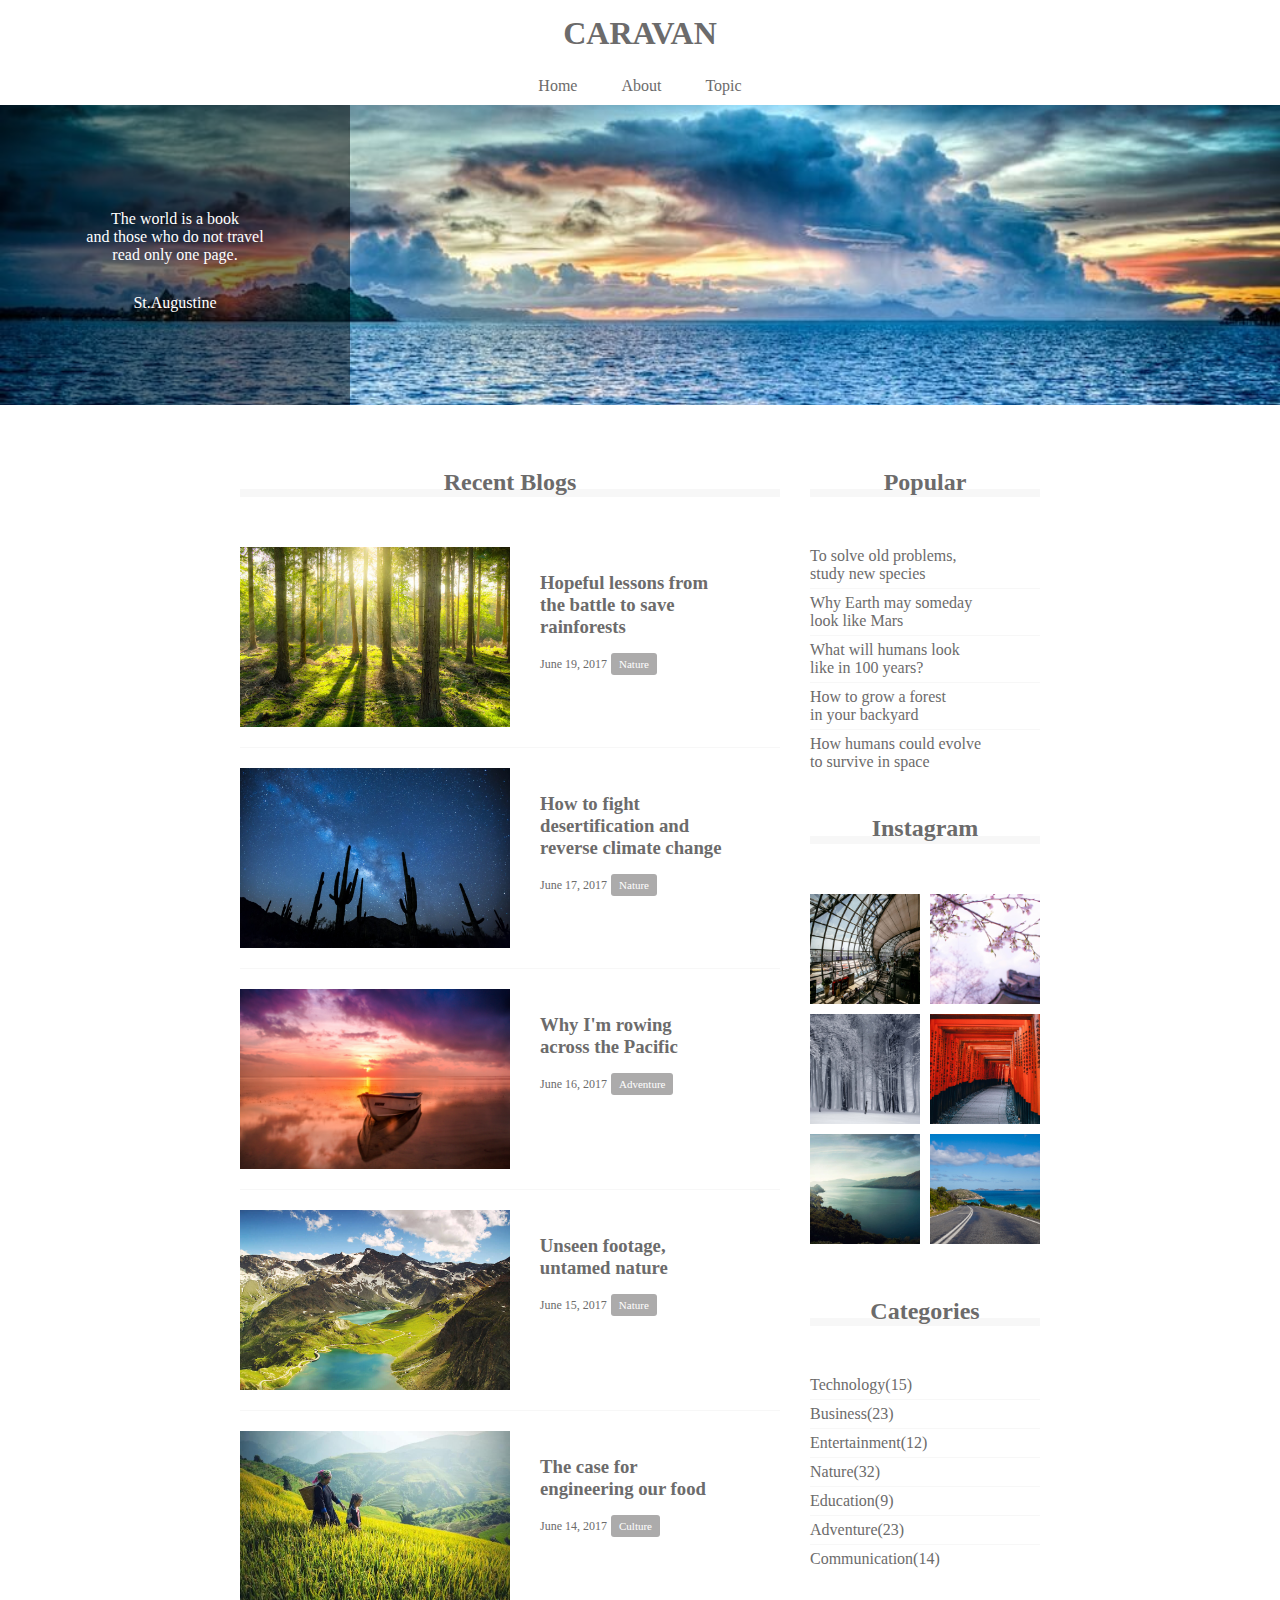
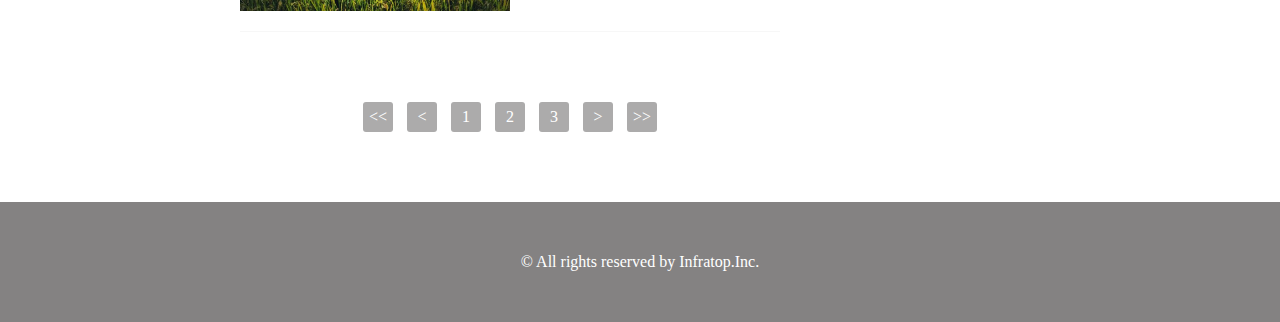
<file: index.html>
<!DOCTYPE html>
<html lang="en">
<head>
  <meta charset="UTF-8">
  <meta http-equiv="X-UA-Compatible" content="IE=edge">
  <meta name="viewport" content="width=device-width, initial-scale=1.0">
  <link rel="stylesheet" href="style.css">
  <title>Document</title>
</head>
<body>
  <header>
    <h1 class="heading">
      <a href="index.html">
        CARAVAN
      </a>
    </h1>
  </header>

  <nav>
    <ul class="nav-list">
      <li class="nav-list-item">
        <a href="index.html">Home</a>
      </li>
      <li class="nav-list-item">About</li>
      <li class="nav-list-item">Topic</li>
    </ul>
  </nav>

  <div class="main-visual">
    <div class="main-visual-content">
      <p class="main-visual-text">
        The world is a book <br>
         and those who do not travel <br>
         read only one page.
      </p>
      <p class="main-visual-name">
        St.Augustine
      </p>
    </div>
  </div>

  <main>
    <section class="blog">
      <h2 class="blog-heading">Recent Blogs</h2>
      <div class="blog-box">
        <div class="blog-item">
          <img class="blog-image" src="img/forest.jpg">
          <section class="blog-text">
            <h3 class="blog-text-heading">
              <a href="single.html">
                Hopeful lessons from<br>
                the battle to save<br>
                rainforests
              </a>
            </h3>
            <p class="blog-date">June 19, 2017</p>
            <span class="category">Nature</span>
          </section>
        </div>
        <div class="blog-item">
          <img class="blog-image" src="img/desert.jpg">
          <section class="blog-text">
            <h3 class="blog-text-heading">
              <a href="single.html">
                How to fight<br/>
                desertification and<br/>
                reverse climate change
              </a>
            </h3>
            <p class="blog-date">June 17, 2017</p>
            <span class="category">Nature</span>
          </section>
        </div><div class="blog-item">
          <img class="blog-image" src="img/sunset.jpg">
          <section class="blog-text">
            <h3 class="blog-text-heading">
              <a href="single.html">
                Why I'm rowing<br/>
                across the Pacific
              </a>
            </h3>
            <p class="blog-date">June 16, 2017</p>
            <span class="category">Adventure</span>
          </section>
        </div><div class="blog-item">
          <img class="blog-image" src="img/italy.jpg">
          <section class="blog-text">
            <h3 class="blog-text-heading">
              <a href="single.html">
                Unseen footage,<br/>
                untamed nature
              </a>
            </h3>
            <p class="blog-date">June 15, 2017</p>
            <span class="category">Nature</span>
          </section>
        </div><div class="blog-item">
          <img class="blog-image" src="img/asia.jpg">
          <section class="blog-text">
            <h3 class="blog-text-heading">
              <a href="single.html">
                The case for<br />
                engineering our food
              </a>
            </h3>
            <p class="blog-date">June 14, 2017</p>
            <span class="category">Culture</span>
          </section>
        </div>
      </div>
      <div class="pagination">
        <p><<</p>
        <p><</p>
        <p>1</p>
        <p>2</p>
        <p>3</p>
        <p>></p>
        <p>>></p>
      </div>
    </section>
    <div class="sidebar">
      <section class="popular">
        <h2 class="popular-heading common-heading">Popular</h2>
        <div class="sidebar-contents">
          <p class="popular-text">To solve old problems,<br>study new species</p>
          <p class="popular-text">Why Earth may someday<br>look like Mars</p>
          <p class="popular-text">What will humans look<br>like in 100 years?</p>
          <p class="popular-text">How to grow a forest<br>in your backyard</p>
          <p class="popular-text">How humans could evolve<br>to survive in space</p>
        </div>
      </section>
      
      <section class="instagram">
        <h2 class="instagram-heading common-heading">Instagram</h2>
        <div class="sidebar-contents">
          <div class="instagram-box"></div>
          <div class="instagram-box"></div>
          <div class="instagram-box"></div>
          <div class="instagram-box"></div>
          <div class="instagram-box"></div>
          <div class="instagram-box"></div>
        </div>
      </section>

      <section class="categories">
        <h2 class="categories-heading common-heading">Categories</h2>
        <div class="sidebar-contents">
          <p class="categories-text">Technology(15)</p>
          <p class="categories-text">Business(23)</p>
          <p class="categories-text">Entertainment(12)</p>
          <p class="categories-text">Nature(32)</p>
          <p class="categories-text">Education(9)</p>
          <p class="categories-text">Adventure(23)</p>
          <p class="categories-text">Communication(14)</p>
        </div>
      </section>
    </div>
  </main>

  <footer>
    <p class="footer-text">© All rights reserved by Infratop.Inc.</p>
  </footer>
</body>
</html>
</file>
<file: style.css>
* {
  margin: 0;
  padding: 0;
  box-sizing: border-box;
  color: #6c6b6b;
}

a {
  text-decoration: none;
}

header {
  width: 90%;
  padding: 15px 0;
  margin: 0 auto;
  text-align: center;
}

header.heading {
  font-size: 32px;
}

.nav-list {
  text-align: center;
  padding: 10px 0;
  margin: 0 auto;
}

.nav-list-item {
  list-style: none;
  display: inline-block;
  margin: 0 20px;
}

.main-visual {
  width: 100%;
  height: 300px;
  background-image: url(img/mv.jpg);
  background-size: cover;
  background-position: center;
}

.main-visual-content {
  width: 350px;
  height: 300px;
  background-color: rgba(0,0,0,0.5);
  text-align: center;
  padding-top: 105px;
}

.main-visual-text {
  color: #fff;
}

.main-visual-name {
  margin-top: 30px;
  color: #fff;
}

main {
  width: 800px;
  display: flex;
  justify-content: center;
  margin: 0 auto;
  padding: 70px 0;
}

.blog {
  width: 540px;
  margin-right: 30px;
}

.blog-heading {
  border-bottom: 8px solid #f7f7f7;
  text-align: center;
  line-height: 0.6;
}

.blog-box {
  padding-top: 50px;
}

.blog-item {
  padding-bottom: 20px;
  margin-bottom: 20px;
  border-bottom: 1px solid #f7f7f7;
  display: flex;
  justify-content: flex-start;
}

.blog-image {
  height: 180px;
}

.blog-text {
  padding: 25px 0 0 30px;
}

.blog-text-heading {
  padding-bottom: 15px;
}


.blog-date {
  font-size: 12px;
  display: inline-block;
}

.category {
  display: inline-block;
  padding: 5px 8px;
  background-color: #acabab;
  border-radius: 3px;
  color: #fff;
  font-size: 11px;
}

.pagination {
  text-align: center;
  padding-top: 50px;
}

.pagination p {
  display: inline-block;
  width: 30px;
  height: 30px;
  margin: 0 5px;
  color: #fff;
  background-color: #acabab;
  border-radius: 3px;
  line-height: 30px;
}

.sidebar {
  width: 230px;
}

.common-heading {
  border-bottom: 8px solid #f7f7f7;
  text-align: center;
  line-height: 0.6;
}

.sidebar-contents {
  padding: 50px 0;
}

.popular-text,
.categories-text {
  padding-bottom: 5px;
  border-bottom: 1px solid #f7f7f7;
  margin-bottom: 5px;
}

.popular-text:last-child,
.categories-text:last-child {
  margin: 0;
  padding: 0;
  border: none;
}

.instagram .sidebar-contents {
  display: flex;
  flex-wrap: wrap;
}

.instagram-box {
  width: 110px;
  padding-top: 110px;
  background-size: cover;
  background-position: center;
  margin-bottom: 10px;
}

.instagram-box:nth-child(odd) {
  margin: 0 10px 10px 0;
}

.instagram-box:nth-child(1) {
  background-image: url(img/airport.jpg);
}

.instagram-box:nth-child(2) {
  background-image: url(img/japan.jpg);
}

.instagram-box:nth-child(3) {
  background-image: url(img/snow.jpg);
}

.instagram-box:nth-child(4) {
  background-image: url(img/japan2.jpg);
}

.instagram-box:nth-child(5) {
  background-image: url(img/lake.jpg);
}

.instagram-box:nth-child(6) {
  background-image: url(img/road.jpg);
}

footer {
  width: 100%;
  height: 120px;
  text-align: center;
  line-height: 120px;
  background-color: #848282;
}

.footer-text {
  color: #fff;
}
</file>
